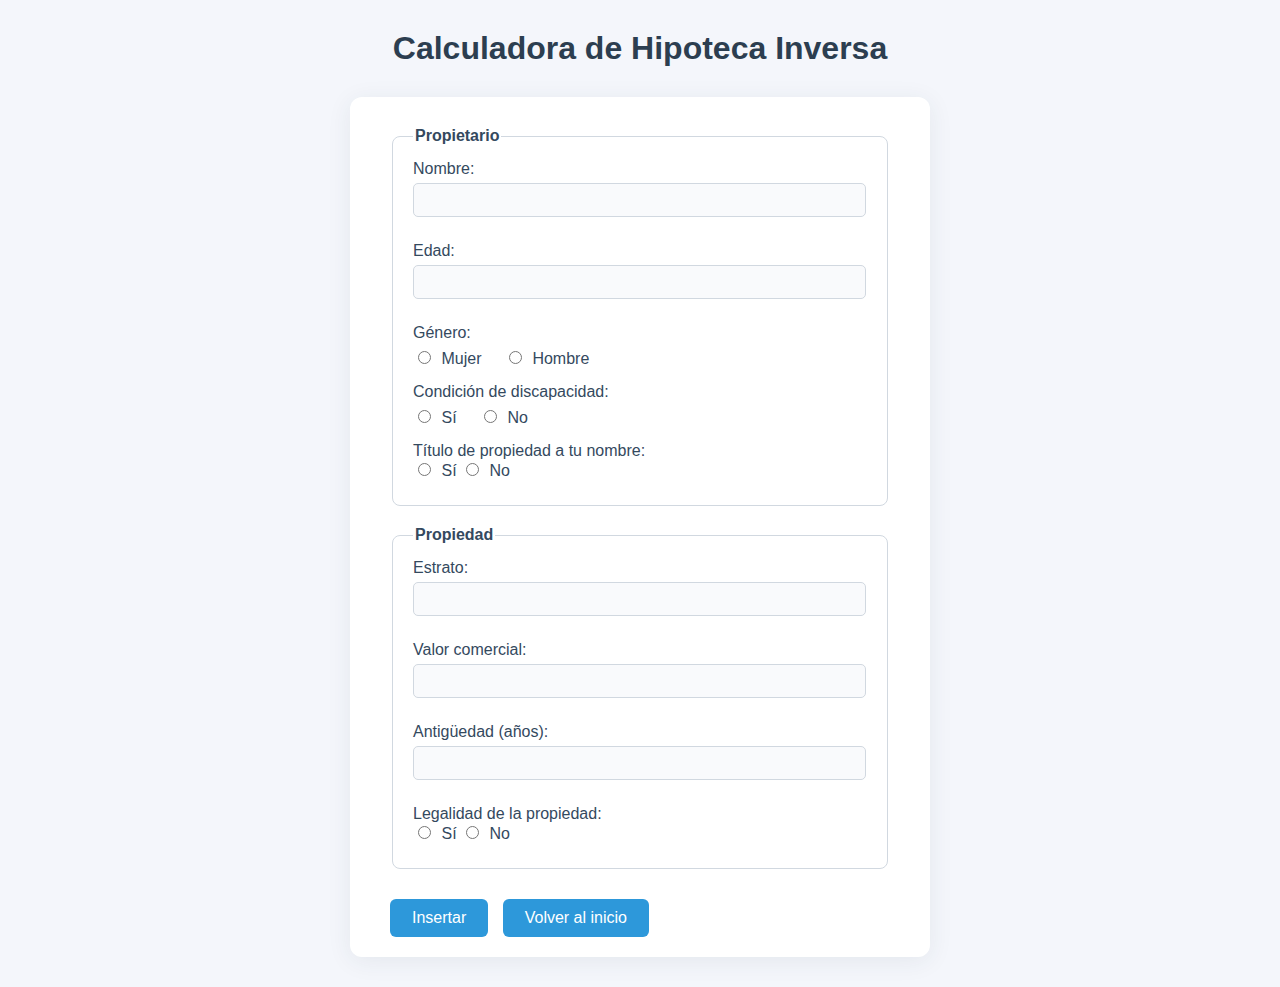
<file: templates/index.html>
<!DOCTYPE html>
<html lang="es">
<head>
    <meta charset="UTF-8">
    <title>Calculadora de Hipoteca Inversa</title>
    <style>
        body {
            font-family: 'Segoe UI', Arial, sans-serif;
            background: #f4f6fb;
            margin: 0;
            padding: 0;
        }
        h1 {
            text-align: center;
            color: #2c3e50;
            margin-top: 30px;
        }
        form {
            background: #fff;
            max-width: 500px;
            margin: 30px auto;
            padding: 30px 40px 20px 40px;
            border-radius: 12px;
            box-shadow: 0 4px 24px rgba(44,62,80,0.08);
        }
        fieldset {
            border: 1px solid #d1d8e0;
            border-radius: 8px;
            margin-bottom: 20px;
            padding: 15px 20px;
        }
        legend {
            font-weight: bold;
            color: #34495e;
        }
        label {
            color: #34495e;
            font-size: 1rem;
        }
        input[type="text"],
        input[type="number"] {
            width: 95%;
            padding: 7px 10px;
            margin-top: 5px;
            margin-bottom: 15px;
            border: 1px solid #d1d8e0;
            border-radius: 5px;
            font-size: 1rem;
            background: #f9fafc;
        }
        input[type="radio"] {
            margin-right: 6px;
        }
        button, .btn-volver {
            background: #2d98da;
            color: #fff;
            border: none;
            border-radius: 6px;
            padding: 10px 22px;
            font-size: 1rem;
            cursor: pointer;
            margin-top: 10px;
            margin-right: 10px;
            transition: background 0.2s;
        }
        button:hover, .btn-volver:hover {
            background: #3867d6;
        }
        .btn-volver {
            text-decoration: none;
            display: inline-block;
        }
        .error {
            color: #d63031;
            font-size: 0.95em;
            margin-bottom: 10px;
            display: block;
        }
        .input-error {
            border-color: #d63031 !important;
            background: #fff0f0 !important;
        }
        @media (max-width: 600px) {
            form {
                padding: 18px 8px 10px 8px;
            }
        }
    </style>
</head>
<body>
    <h1>Calculadora de Hipoteca Inversa</h1>

    <form id="hipotecaForm" action="/procesar" method="post" novalidate>
        <fieldset>
            <legend>Propietario</legend>

            <label for="nombre">Nombre:</label>
            <input type="text" id="nombre" name="nombre" required>
            <span class="error" id="error-nombre"></span>

            <label for="edad">Edad:</label>
            <input type="number" id="edad" name="edad" required>
            <span class="error" id="error-edad"></span>

            <label for="genero" style="display:block; margin-bottom:6px;">Género:</label>
            <div style="margin-bottom:15px;">
                <input type="radio" id="mujer" name="genero" value="Mujer" required>
                <label for="mujer" style="margin-right:18px;">Mujer</label>
                <input type="radio" id="hombre" name="genero" value="Hombre">
                <label for="hombre">Hombre</label>
            </div>
            <span class="error" id="error-genero"></span>

            <label for="discapacidad" style="display:block; margin-bottom:6px;">Condición de discapacidad:</label>
            <div style="margin-bottom:15px;">
                <input type="radio" id="discapacidad_si" name="discapacidad" value="Si" required>
                <label for="discapacidad_si" style="margin-right:18px;">Sí</label>
                <input type="radio" id="discapacidad_no" name="discapacidad" value="No">
                <label for="discapacidad_no">No</label>
            </div>
            <span class="error" id="error-discapacidad"></span>

            <label>Título de propiedad a tu nombre:</label><br>
            <input type="radio" id="titulo_si" name="titulo_propiedad" value="Si" required>
            <label for="titulo_si">Sí</label>
            <input type="radio" id="titulo_no" name="titulo_propiedad" value="No">
            <label for="titulo_no">No</label><br>
            <span class="error" id="error-titulo_propiedad"></span>
        </fieldset>

        <fieldset>
            <legend>Propiedad</legend>

            <label for="estrato">Estrato:</label>
            <input type="number" id="estrato" name="estrato" required>
            <span class="error" id="error-estrato"></span>

            <label for="valor_comercial">Valor comercial:</label>
            <input type="number" step="0.01" id="valor_comercial" name="valor_comercial" required>
            <span class="error" id="error-valor_comercial"></span>

            <label for="antiguedad">Antigüedad (años):</label>
            <input type="number" id="antiguedad" name="antiguedad" required>
            <span class="error" id="error-antiguedad"></span>

            <label>Legalidad de la propiedad:</label><br>
            <input type="radio" id="legalidad_si" name="legalidad" value="Si" required>
            <label for="legalidad_si">Sí</label>
            <input type="radio" id="legalidad_no" name="legalidad" value="No">
            <label for="legalidad_no">No</label><br>
            <span class="error" id="error-legalidad"></span>
        </fieldset>

        <button type="submit">Insertar</button>
        <a href="/" class="btn-volver">Volver al inicio</a>
    </form>


    <script>
        document.getElementById('hipotecaForm').addEventListener('submit', function(e) {
            let valid = true;

            // Limpiar errores previos
            document.querySelectorAll('.error').forEach(el => el.textContent = '');
            document.querySelectorAll('.input-error').forEach(el => el.classList.remove('input-error'));

            // Validar campos de texto y número
            const fields = [
                {id: 'nombre', msg: 'El nombre es obligatorio.'},
                {id: 'edad', msg: 'La edad es obligatoria.'},
                {id: 'estrato', msg: 'El estrato es obligatorio.'},
                {id: 'valor_comercial', msg: 'El valor comercial es obligatorio.'},
                {id: 'antiguedad', msg: 'La antigüedad es obligatoria.'}
            ];
            fields.forEach(f => {
                const el = document.getElementById(f.id);
                if (!el.value.trim()) {
                    document.getElementById('error-' + f.id).textContent = f.msg;
                    el.classList.add('input-error');
                    valid = false;
                }
            });

            // Validar radios
            const radios = [
                {name: 'genero', errorId: 'error-genero', msg: 'Selecciona el género.'},
                {name: 'discapacidad', errorId: 'error-discapacidad', msg: 'Selecciona la condición de discapacidad.'},
                {name: 'titulo_propiedad', errorId: 'error-titulo_propiedad', msg: 'Indica si tienes título de propiedad.'},
                {name: 'legalidad', errorId: 'error-legalidad', msg: 'Indica la legalidad de la propiedad.'}
            ];
            radios.forEach(r => {
                const checked = document.querySelector('input[name="' + r.name + '"]:checked');
                if (!checked) {
                    document.getElementById(r.errorId).textContent = r.msg;
                    valid = false;
                }
            });

        if (!valid) {
            e.preventDefault();
        } else {
            e.preventDefault();
            // Crear mensaje amigable
            let successMsg = document.createElement('div');
            successMsg.textContent = '¡Formulario insertado exitosamente!';
            successMsg.style.background = '#d4efdf';
            successMsg.style.color = '#145a32';
            successMsg.style.padding = '15px';
            successMsg.style.margin = '20px auto';
            successMsg.style.textAlign = 'center';
            successMsg.style.borderRadius = '8px';
            successMsg.style.maxWidth = '400px';
            successMsg.style.boxShadow = '0 2px 8px rgba(44,62,80,0.08)';
            // Eliminar mensaje anterior si existe
            let oldMsg = document.getElementById('success-message');
            if (oldMsg) oldMsg.remove();
            successMsg.id = 'success-message';
            document.body.insertBefore(successMsg, document.body.firstChild);
            // Enviar el formulario después de mostrar el mensaje
            setTimeout(() => {
            document.getElementById('hipotecaForm').submit();
            }, 1200);
        }
        });
    </script>
</body>
</html>
</file>
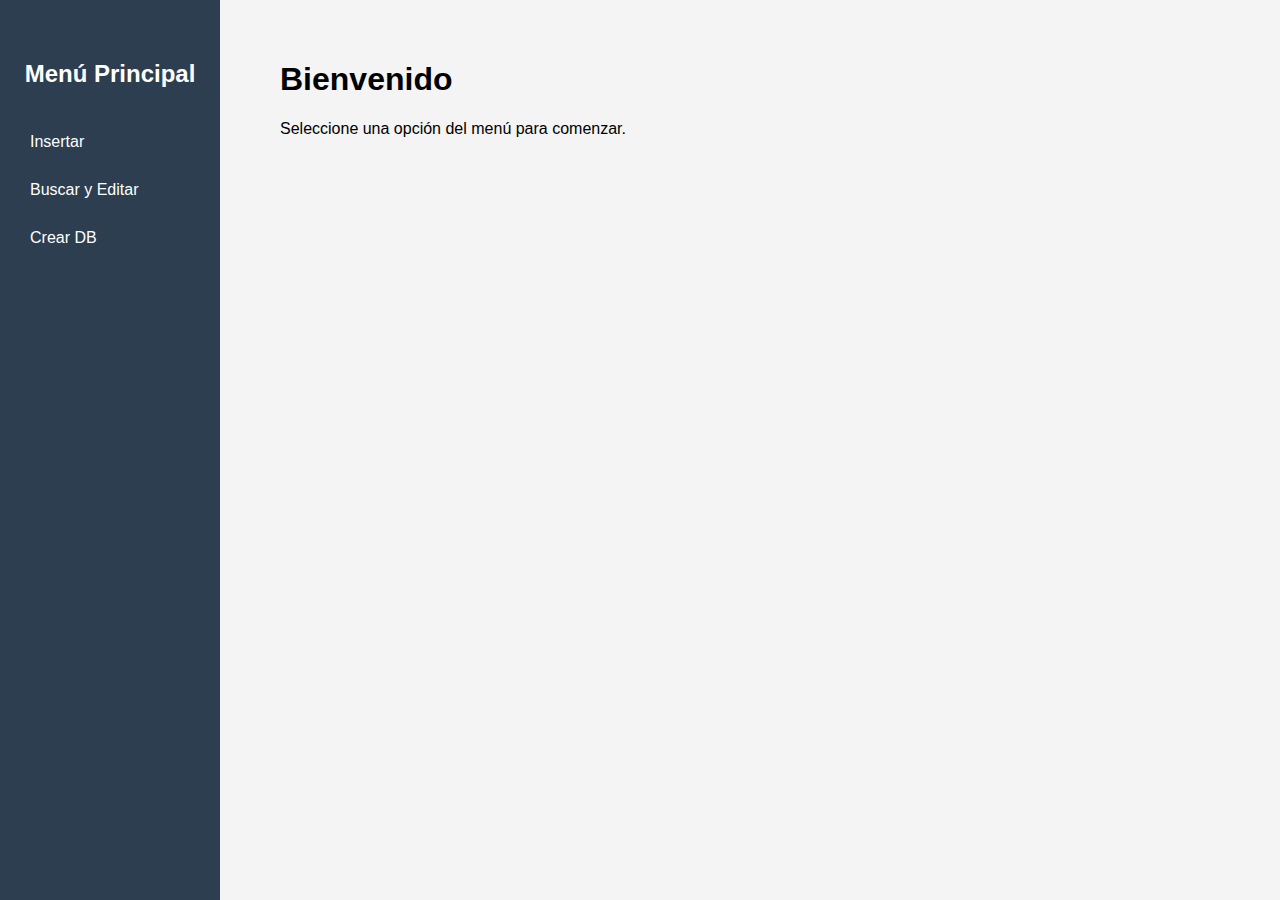
<file: templates/principal.html>
<!DOCTYPE html>
<html lang="es">
<head>
    <meta charset="UTF-8">
    <title>Menú Principal</title>
    <style>
        body {
            margin: 0;
            font-family: Arial, sans-serif;
            background: #f4f4f4;
        }
        .sidebar {
            height: 100vh;
            width: 220px;
            position: fixed;
            top: 0;
            left: 0;
            background: #2c3e50;
            color: #fff;
            padding-top: 40px;
        }
        .sidebar h2 {
            text-align: center;
            margin-bottom: 30px;
            font-size: 1.5em;
        }
        .sidebar a {
            display: block;
            color: #fff;
            padding: 15px 30px;
            text-decoration: none;
            transition: background 0.2s;
        }
        .sidebar a:hover {
            background: #34495e;
        }
        .main-content {
            margin-left: 240px;
            padding: 40px;
        }
    </style>
</head>
<body>
    <div class="sidebar">
        <h2>Menú Principal</h2>
        <a href="/procesar">Insertar</a>
        <a href="/buscar">Buscar y Editar</a>
        <a href="/crear_db">Crear DB</a>
    </div>
    <div class="main-content">
        <h1>Bienvenido</h1>
        <p>Seleccione una opción del menú para comenzar.</p>
    </div>
</body>
</html></div>
</file>
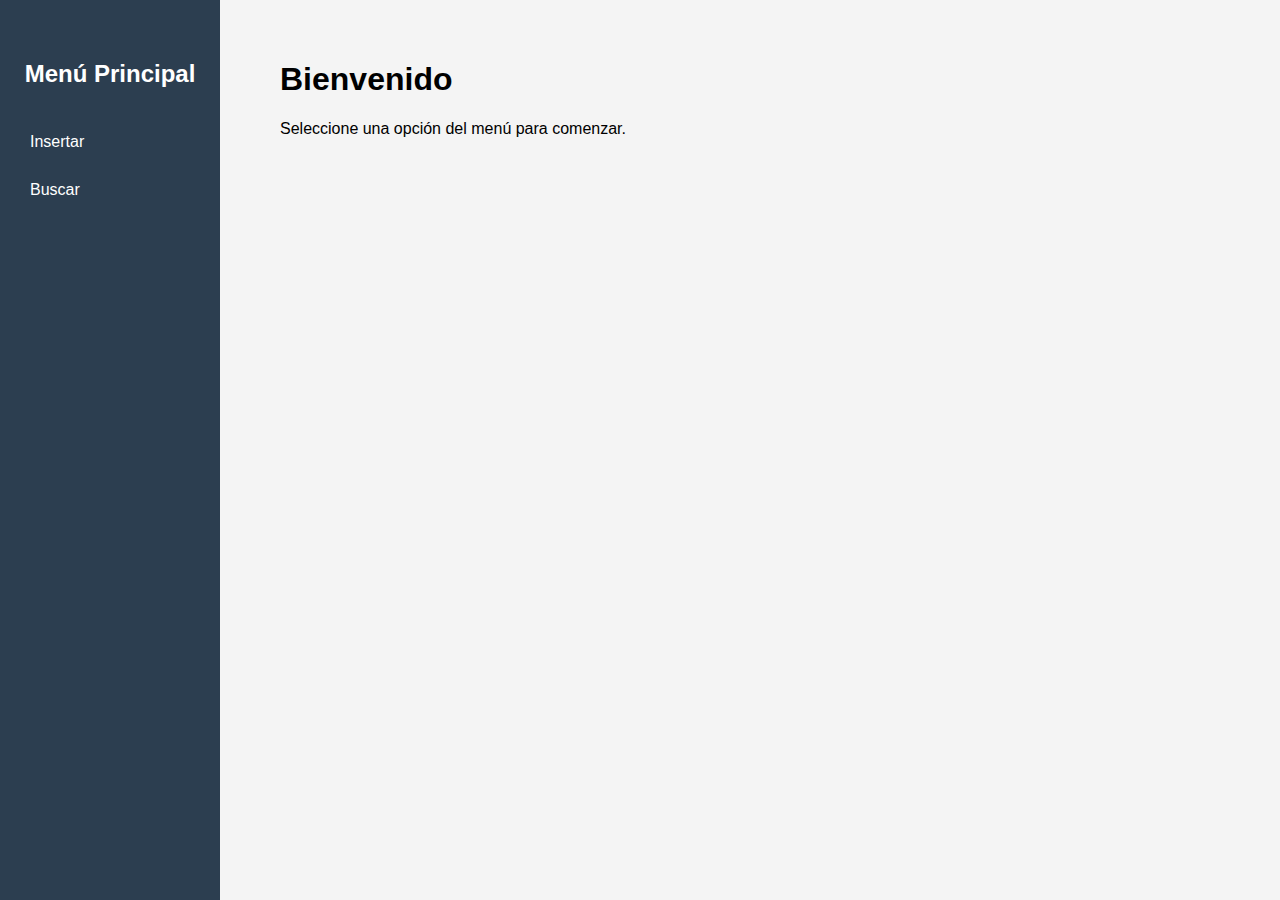
<file: web/templates/principal.html>
<!DOCTYPE html>
<html lang="es">
<head>
    <meta charset="UTF-8">
    <title>Menú Principal</title>
    <style>
        body {
            margin: 0;
            font-family: Arial, sans-serif;
            background: #f4f4f4;
        }
        .sidebar {
            height: 100vh;
            width: 220px;
            position: fixed;
            top: 0;
            left: 0;
            background: #2c3e50;
            color: #fff;
            padding-top: 40px;
        }
        .sidebar h2 {
            text-align: center;
            margin-bottom: 30px;
            font-size: 1.5em;
        }
        .sidebar a {
            display: block;
            color: #fff;
            padding: 15px 30px;
            text-decoration: none;
            transition: background 0.2s;
        }
        .sidebar a:hover {
            background: #34495e;
        }
        .main-content {
            margin-left: 240px;
            padding: 40px;
        }
    </style>
</head>
<body>
    <div class="sidebar">
        <h2>Menú Principal</h2>
        <a href="/procesar">Insertar</a>
        <a href="/buscar">Buscar</a>
        <!-- <a href="/borrar">Borrar</a> -->
    </div>
    <div class="main-content">
        <h1>Bienvenido</h1>
        <p>Seleccione una opción del menú para comenzar.</p>
    </div>
</body>
</html></div>
</file>
